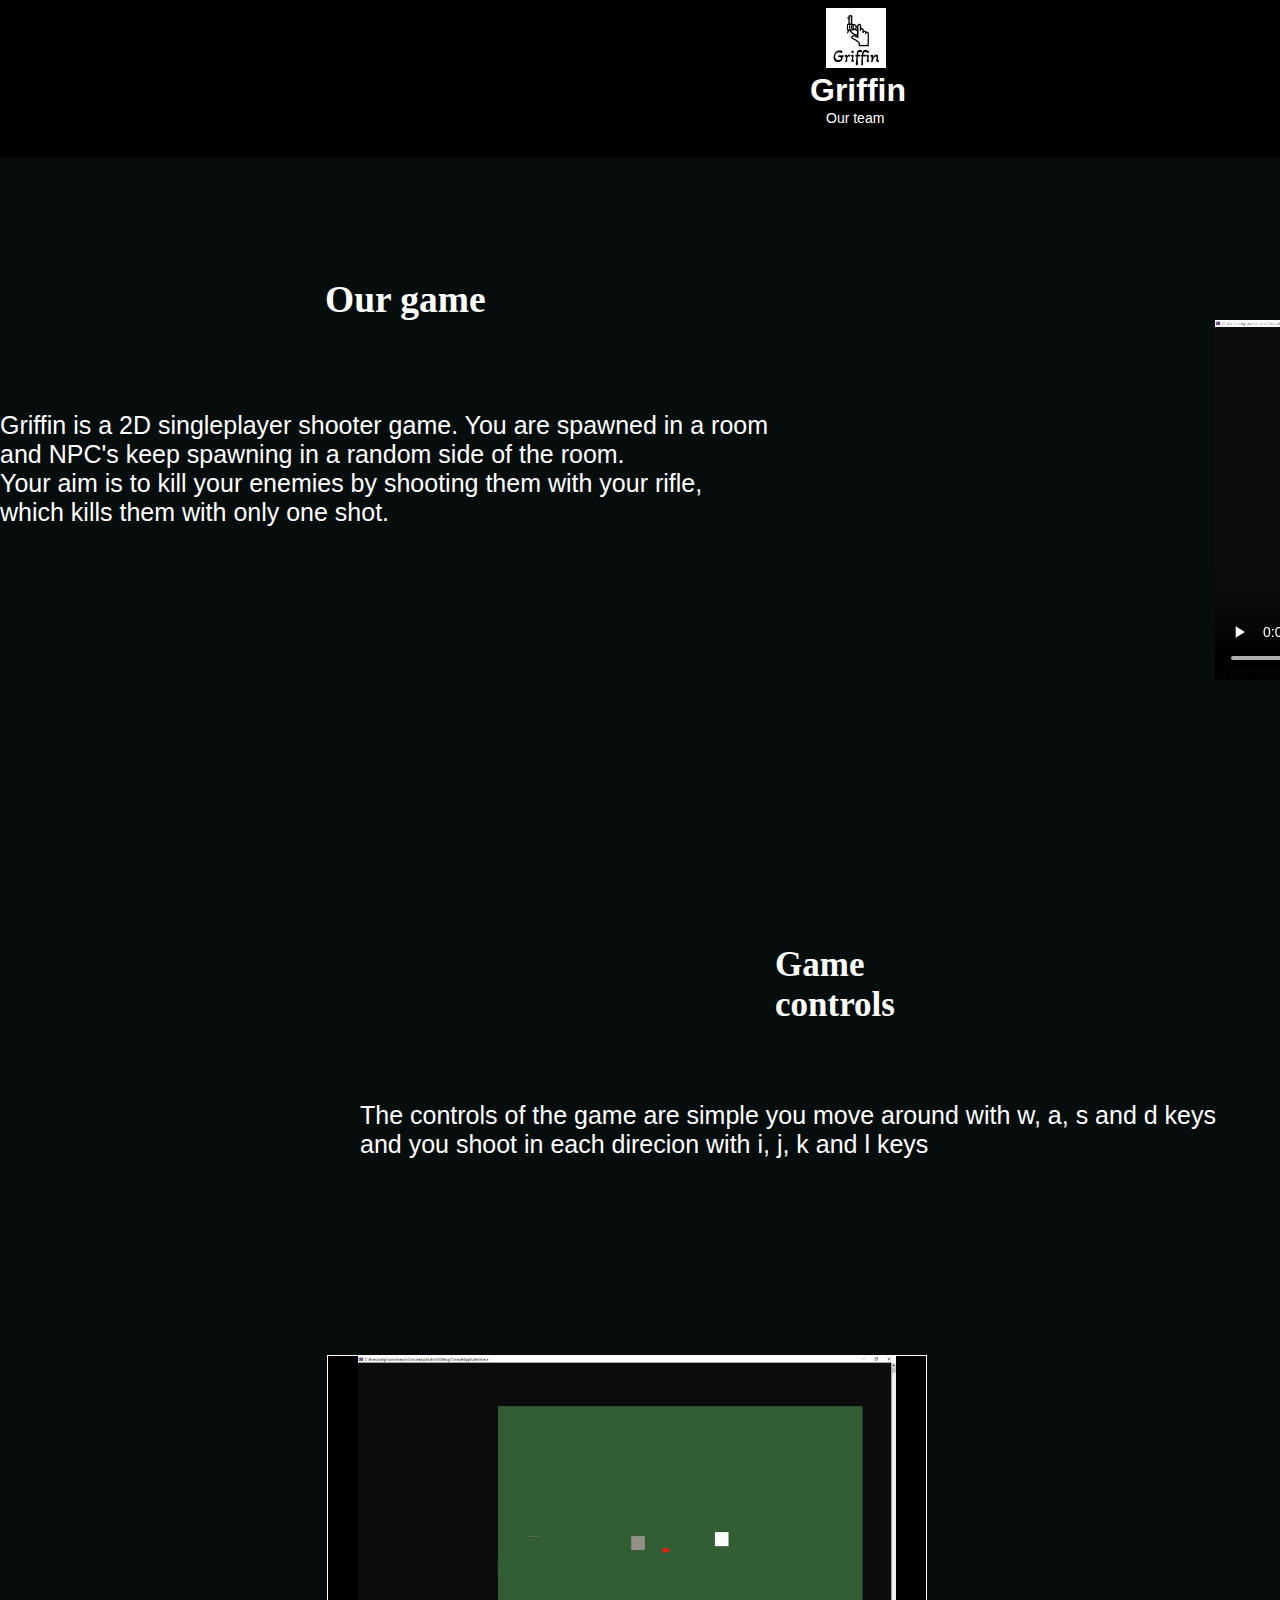
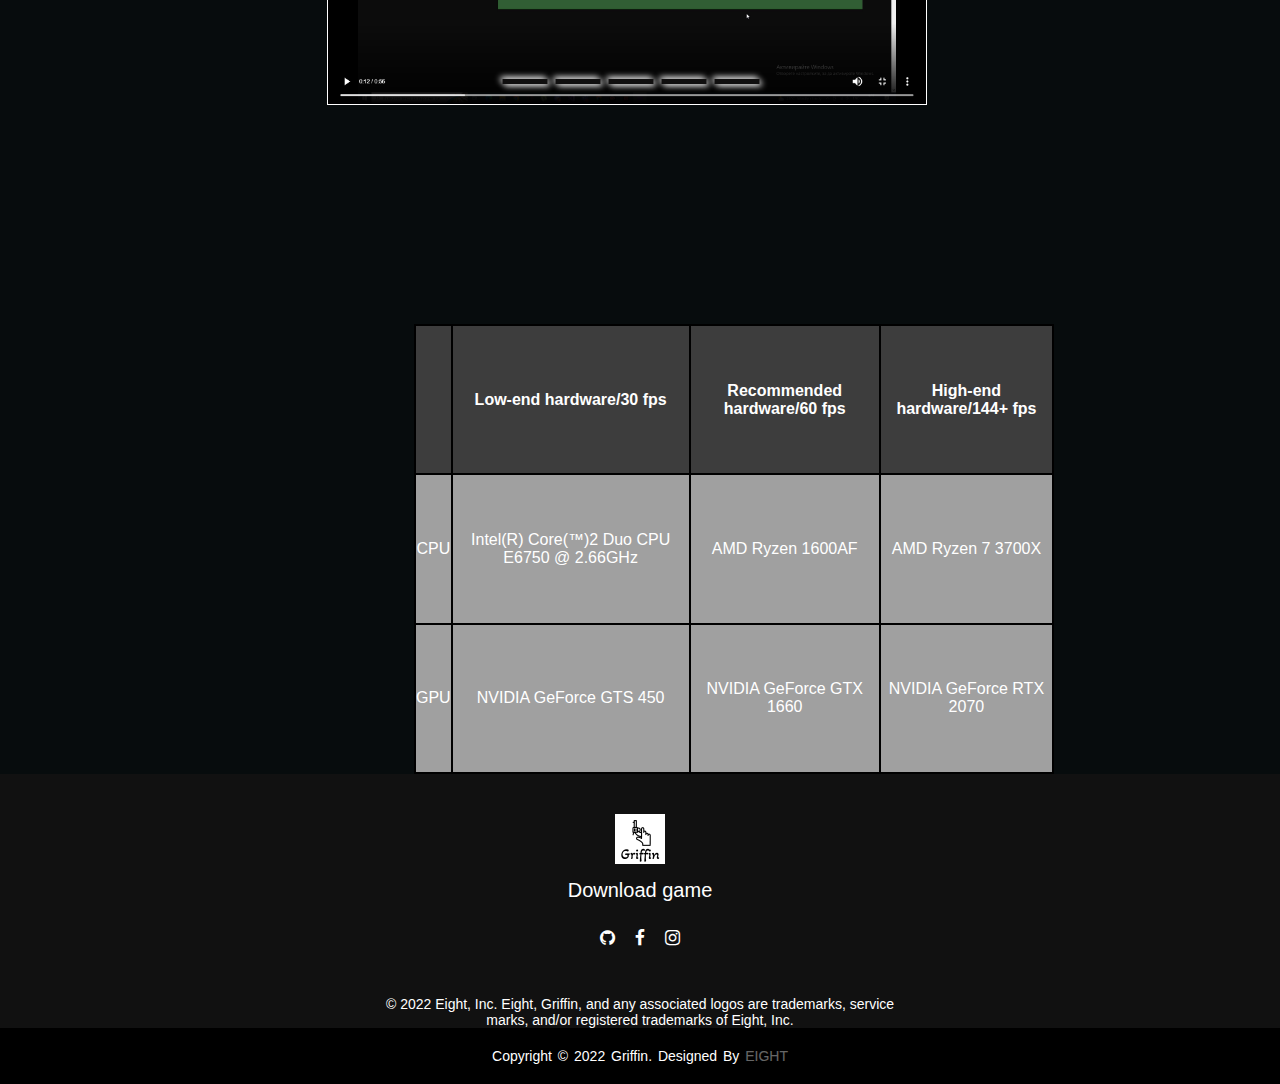
<file: site/Html/index.html>
<!DOCTYPE html>
<html lang="en">
<head>
    <meta name="viewport" content="width=device-width, initial-scale=1.0">
    <title>Adventure game</title>
    <link rel="stylesheet" href="https://cdnjs.cloudflare.com/ajax/libs/font-awesome/4.7.0/css/font-awesome.min.css">
    <link rel="stylesheet" href="../CSS/index.css">
</head>
<body>
    <!--Navbar configuration-->
    <div class="navbar">
        <div class="logo">
            <a href ="../Html/index.html"><img src="../Images/griffin logo.png" style="width: 60px;"></a>
        </div>
        <h1>Griffin</h1>
        <div class="list">
            <ul>
                <li><a href="../Html/our team.html">Our team</a></li>
            </ul>
        </div>
            <div class="login">
                <button><a href="sign in.html">Sign in</a></button>
            </div>
    </div>
    <!--First article-->
    <div class="section1">
        <section>
            <article>
                <h2>Our game </h2>
             <p>Griffin is a 2D singleplayer shooter game. You are spawned in a room<br> and NPC's keep spawning in a random side of the room.<br> Your aim is to kill your enemies by shooting them with your rifle,<br> which kills them with  only one shot.
            </p>
            <aside>
                <video controls loop>
                    <source src="../Images/game vid.mp4" type="video/mp4">
                </video>
            </aside>
            </article>
        </section>
    </div>
    <!--Second article-->
    <div class="section2">
        <section>
            <article>
                <h3>Game controls</h3>
                <p>
                    The controls of the game are simple you move around with w, a, s and d keys<br> 
                    and you shoot in each direcion with i, j, k and l keys
                </p>
            </article>
            <div class="container">
                <div class="slides">
                    <input type="radio" name="common" id="btn1" checked>
                    <input type="radio" name="common" id="btn2">
                    <input type="radio" name="common" id="btn3">
                    <input type="radio" name="common" id="btn4">
                    <input type="radio" name="common" id="btn5">
            
                    <div class="image first">
                        <img src="../Images/Screenshot (9).png"/>
                    </div>
                    <div class="image">
                        <img src="../Images/Screenshot (8).png"/>
                    </div>
                    <div class="image">
                        <img src="../Images/Screenshot (11).png"/>
                    </div>
                    <div class="image">
                        <img src="../Images/Screenshot (12).png"/>
                    </div>
                    <div class="image">
                        <img src="../Images/Screenshot (13).png"/>
                    </div>
                </div>
            
                <div class="navigator">
                    <label for="btn1" class="bar"></label>
                    <label for="btn2" class="bar"></label>
                    <label for="btn3" class="bar"></label>
                    <label for="btn4" class="bar"></label>
                    <label for="btn5" class="bar"></label>
                </div>
            </div>
            
        </section>
    </div>
    <!--Third article-->
    <div class="section3">
        <section>
            <article>
               <table>
                <tr>
              <th> </th>
              <th>Low-end hardware/30 fps</th>
              <th>Recommended hardware/60 fps</th>
              <th>High-end hardware/144+ fps</th>

                </tr>
                <tr>
                 <td>CPU</td>
                 <td>Intel(R) Core(™)2 Duo CPU E6750 @ 2.66GHz</td>
                 <td>AMD Ryzen 1600AF</td>
                 <td>AMD Ryzen 7 3700X</td>
                </tr>
                <tr>
                 <td>GPU</td>
                 <td>NVIDIA GeForce GTS 450</td>
                 <td>NVIDIA GeForce GTX 1660 </td>
                 <td>NVIDIA GeForce RTX 2070</td>
                </tr>
               </table>
            </article>
        </section>
    </div>
    <footer>
        <div class="footer-content">
            <h5><a href ="../Html/index.html"><img src="../Images/griffin logo.png" style="width: 50px;"></a></h5>
            <p><a href="../images/Code1.7z" download class="download-btn">Download game</a></p>
            <ul class="social">
                <li><a href="#"><i class="fa fa-github"></i></a></li>
                <li><a href="#"><i class="fa fa-facebook"></i></a></li>
                <li><a href="#"><i class="fa fa-instagram"></i></a></li>
            </ul>
            <a>&copy; 2022 Eight, Inc. Eight, Griffin, and any associated logos are trademarks, service<br> marks, and/or registered trademarks of Eight, Inc.</a>
        </div>
       <div class="footer-bottom">
                    <p>copyright &copy; 2022 Griffin. designed by <span>Eight</span></p>
       </div>


    </footer>
</body>
</html>
</file>
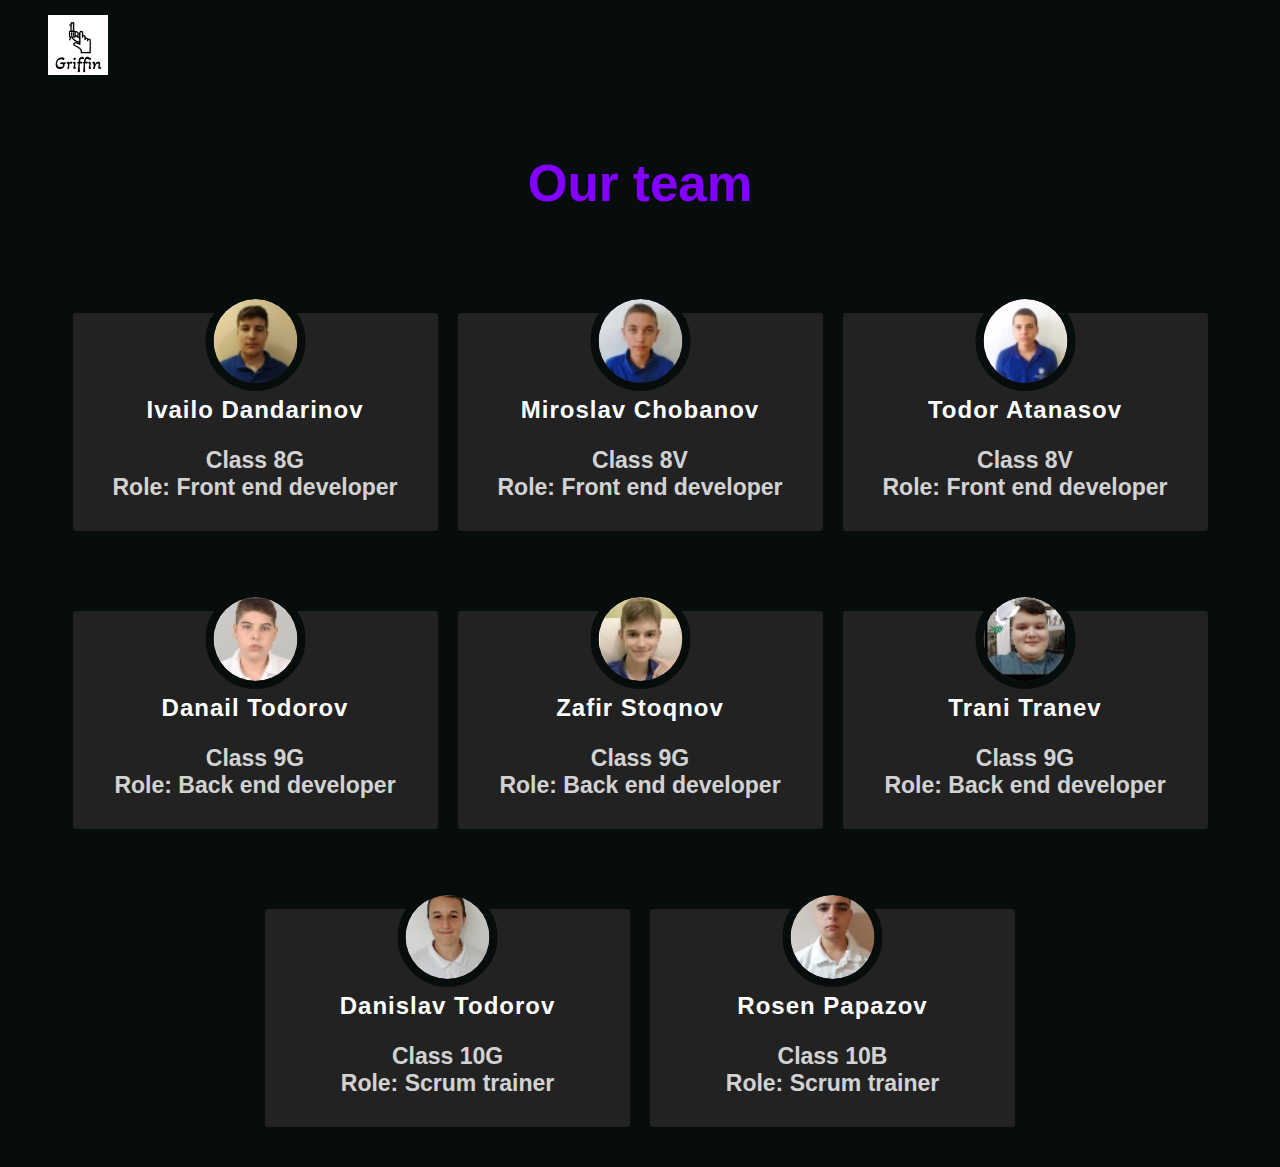
<file: site/Html/our team.html>
<!DOCTYPE html>
<html lang="en">
<head>
    <meta name="viewport" content="width=device-width, initial-scale=1.0">
    <link rel="stylesheet" href="../CSS/our team.css">
    <title>Our team</title>
</head>
<body>
<section>
    
    <div class="logo">
        <a href ="../Html/index.html"><img src="../Images/griffin logo.png" style="width: 60px;"></a>
        </div>
        <!--Creating 8 contaners for every person in the team-->
        <div class="head"><b>Our team</div>
        <div class="wrap">
            <div class="container">
                <div class="profile">
                    <div class="Imgbox">
                        <img src="../Images/Ivailo.jpg">
                    </div>
                    <h2>Ivailo Dandarinov</h2>
                </div>
                <p><br><br> Class 8G<br>
                    Role: Front end developer</p>   
                    
            </div>
            <div class="container">
                <div class="profile">
                    <div class="Imgbox">
                        <img src="../Images/Miroslav.jpg">
                    </div>
                    <h2>Miroslav Chobanov</h2>
                </div>
                <p><br><br> Class 8V<br>
                Role: Front end developer</p>
            </div>
            <div class="container">
                <div class="profile">
                    <div class="Imgbox">
                        <img src="../Images/Todor.jpg">
                    </div>
                    <h2>Todor Atanasov</h2>
                </div>
                <p><br><br> Class 8V<br>
                Role: Front end developer</p>
            </div>
            <div class="container">
                <div class="profile">
                    <div class="Imgbox">
                        <img src="../Images/Danail.jpg">
                    </div>
                    <h2>Danail Todorov</h2>
                </div>
                <p><br><br> Class 9G<br>
                Role: Back end developer</p>
            </div>
                <div class="container">
                    <div class="profile">
                        <div class="Imgbox">
                            <img src="../Images/Zafir.jpg">
                        </div>
                        <h2>Zafir Stoqnov</h2>
                    </div>
                    <p><br><br>Class 9G<br>
                        Role: Back end developer<br>
                        </p>
                </div>
                    <div class="container">
                        <div class="profile">
                            <div class="Imgbox">
                                <img src="../Images/Trani.jpg">
                            </div>
                            <h2>Trani Tranev</h2>
                        </div>
                        <p><br><br>Class 9G<br>
                            Role: Back end developer<br>
                            </p>
                    </div>
                        <div class="container">
                            <div class="profile">
                                <div class="Imgbox">
                                    <img src="../Images/Danislav.jpg">
                                </div>
                                <h2>Danislav Todorov</h2>
                            </div>
                            <p><br><br>Class 10G<br>
                                Role: Scrum trainer<br>
                                </p>
                        </div>
                            <div class="container">
                                <div class="profile">
                                    <div class="Imgbox">
                                        <img src="../Images/Rosen.jpg">
                                    </div>
                                    <h2>Rosen Papazov</h2>
                                </div>
                                <p><br><br>Class 10B<br>
                                    Role: Scrum trainer<br>
                                    </p>
                            </div>
        </div>
    </div>
</section>
</body>
</html>
</file>
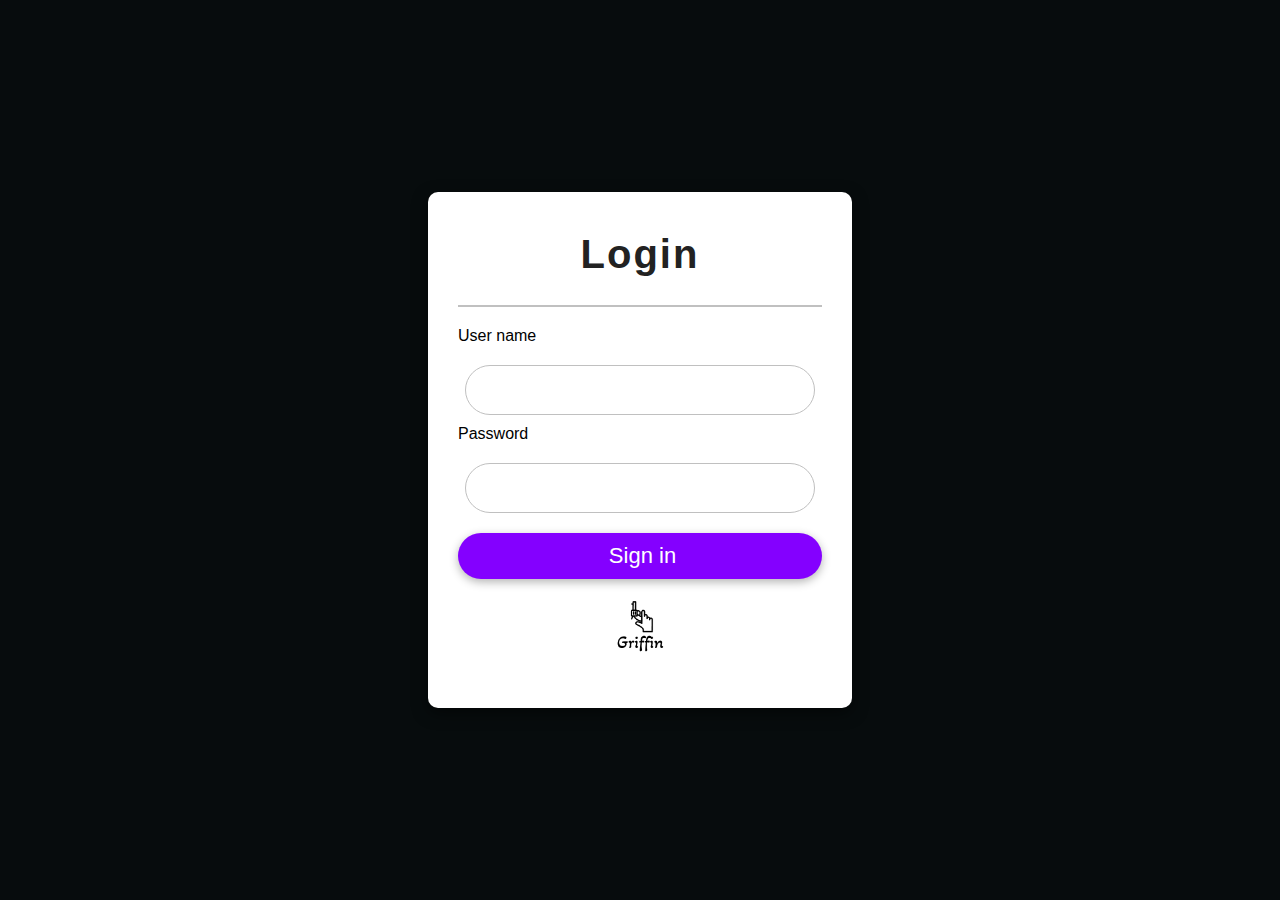
<file: site/Html/sign in.html>
<!DOCTYPE html>
<html lang="en">
<head>
   <meta name="viewport" content="width=device-width, initial-scale=1.0">
   <link rel="stylesheet" href="https://cdnjs.cloudflare.com/ajax/libs/font-awesome/4.7.0/css/font-awesome.css"/>
   <link rel="stylesheet" href="../CSS/sign in.css">
   <title>Sign in</title>
</head>
<body>
   <div class="container">
      <h2>Login</h2>
      <form action="">
         <label for="user">User name</label><br>
         <input type="text" id="user" required><br>
         <label for="pw">Password</label><br>
         <input type="password" id="pw" required><br>
         <button>
            <input type="submit" value="Sign in" id="btn">
         </button>
         <div class="logo">
         <a href ="../Html/index.html"><img src="../Images/griffin logo.png" style="width: 60px;"></a>
         </div>
      </form>
   </div>
</body>
</html>
</file>
<file: site/CSS/index.css>
/*Navbar style*/
* {
    margin: 0;
    padding: 0;
    box-sizing: border-box;
    font-family: sans-serif;
}

.navbar {
    overflow: hidden;
    background-color: #000;

}

h1 {
    color: #fff;
    
    margin-left: 90vh;

}

.logo {
    width: 2px;
    margin-left: 90vh;
    margin-top: 8px;

}

.navbar a {
    
    color: white;
    text-decoration: none;
    text-align: center;
    padding: 20px 16px;
    font-size: 14px;
    width: 100px;

}

.list {
    margin-left: 90vh;

}

/*sign in button*/
.login button {
    margin-left: 175vh;
    width: 6%;
    text-align: middle;
    height: 60px;
    border-radius: 15px;
    font-weight: bold;
    border: 2px solid rgb(80, 0, 172);
    background-color: rgb(140, 0, 255);
    color: #fff;
    cursor: pointer;
    overflow: hidden;
    margin-top: -100vh;
    position: relative;
    top: -50px;


}

/*Download button hover animation*/

.btn {
    background-color: DodgerBlue;
    border: none;
    color: white;
    padding: 12px 30px;
    cursor: pointer;
    font-size: 20px;
    width: 180px;
    border-radius: 15px;
    margin-top: -10000vh;

}

.btn:hover {
    background-color: RoyalBlue;
}

/*Background style*/

body {
    background-color: #070c0d;
    height: 100vh;
    
}
.section1 {
    color: #fff;
    font-size: 25px;
    font-family:candara;
}

.section1 h2 {
    padding: 200px 300px 100px 100px;
    font-family:candara;
    margin-left: 25vh;
    height: 40vh;
    margin-top: -10vh;
   margin-bottom: -3vh;
}
.section1 article{
    margin-top: 10px;

}

.section1 aside video {
    margin-left: 135vh;
    height: 40vh;
    margin-top: -23vh;
}

.section2 {
    color: #fff;
    font-size: 25px;
    font-family:candara;
}

.section2 h3 {
    padding: 200px 300px 100px 100px;
    font-family:candara;
    margin-left: 35vh;
    height: 40vh;
    margin-top: -121px;
    margin-bottom: -4px;
    font-size: 35px;
}

.section2 article {
    margin-top: 20vh;
    margin-left: 40vh;
}
.container{
	position: absolute;
	top: 50%;
	left: 49%;
	height: 350px;
	width: 600px;
	background: red;
	transform: translate(-50%,-50%);
	border: 1px solid #fff;
	overflow: hidden;
    margin-top: 120vh;
    
}
.navigator{
	display: flex;
	position: absolute;
	left: 50%;
	bottom: 20px;
	transform: translate(-50%);

}
.navigator .bar{
	height: 5px;
	width: 45px;
	background: #100f0f;
	cursor: pointer;
    margin-left: 8px;
    box-shadow: 2px 2px 6px #fff,-2px -2px 6px #fff;
}
.navigator .bar:hover{
	background: #fff;
}
input[type="radio"]{
	position: absolute;
	visibility: hidden;
}
.slides{
	display: flex;
	height: 100%;
	width: 500%;

}
.image{
	width: 20%;
	transition: 0.4s ease;
}
img{
	width: 100%;
	height: 100%;
}
#btn1:checked ~ .first{
	margin-left: 0;
}
#btn2:checked ~ .first{
	margin-left: -20%;
}
#btn3:checked ~ .first{
	margin-left: -40%;
}
#btn4:checked ~ .first{
	margin-left: -60%;
}
#btn5:checked ~ .first{
	margin-left: -80%;
}

.section3 {
    color: #fff;
}

.section3 h2 {
    margin-left: 40vh;
    margin-top: 10vh;
    margin: 4vh;
    margin-left: 40vh;
}

.section3 table {
    background-color: black;
    text-align: center;
    justify-content: center;
    margin-top: 100vh;
    margin-left: 46vh;
    width: 50vw;
    height: 50vh;
}

.section3 article {
    margin-top: -15vh;
}

.section3 th {
    background-color: rgb(61, 61, 61);
}

.section3 td {
    background-color: rgb(160, 160, 160);
}

h4 {
    text-align: center;
    margin-top: 35vh;
    font-size: 25px;
}

/*Footer style*/
.download-btn {
    text-decoration: none;
    color: #fff;
    margin-top: -30px;
    transition: 0.5s;
}

.download-btn:hover {
    color: purple;
}

footer {
    background: #111;
    height: auto;
    width: 100vw;
    font-family: "Open Sans";
    padding-top: 40px;
    color: #fff;
}

.footer-content {
    display: flex;
    align-items: center;
    justify-content: center;
    flex-direction: column;
    text-align: center;
    font-size: 14px;
}

.footer-content h3 {
    font-size: 2rem;
    font-weight: 400;
    text-transform: capitalize;
    line-height: 3rem;
}

.footer-content p {
    max-width: 500px;
    margin: 10px auto;
    line-height: 28px;
    font-size: 20px;
}

.social {
    list-style: none;
    display: flex;
    align-items: center;
    justify-content: center;
    margin: 1rem 0 3rem 0;
}

.social li {
    margin: 0 10px;
}

.social a {
    text-decoration: none;
    color: #fff;
}

.social a i {
    font-size: 1.1rem;
    transition: color 0.5s ease
}

.social a:hover i {
    color: purple;
}

.footer-bottom {
    background: #000;
    width: 100vw;
    padding: 20px 0;
    text-align: center;
}

.footer-bottom p {
    font-size: 14px;
    word-spacing: 2px;
    text-transform: capitalize;
}

.footer-bottom span {
    text-transform: uppercase;
    opacity: 0.4;
    font-weight: 200;
}
</file>
<file: site/CSS/our team.css>
* {
    margin: 0;
    padding: 0;
    box-sizing: border-box;
    font-family: 'poppins', sans-serif;
    box-sizing: border-box;

}

.logo {
    text-align: center;
    margin: 15px;
    width: 125px;
}

section {
    position: relative;
    min-height: 100vh;
    width: 100%;
    background: #070c0d;
    overflow: hidden;
}

.wrap {
    width: 100%;
    display: flex;
    justify-content: center;
    flex-wrap: wrap;
}

.wrap .container {
    position: relative;
    width: 365px;
    color: #fff;
    background: #222;
    margin: 40px 10px;
    padding: 30px 20px;
    border-radius: 3px;
    transition: 0.3s ease;
}

.wrap .container .profile {
    position: absolute;
    left: 50%;
    transform: translateX(-50%);
    top: -10%;
    width: 100%;
    display: block;
}

.wrap .container .profile .Imgbox {
    position: relative;
    height: 100px;
    width: 100px;
    margin: auto;
    border: 8px solid #070c0d;
    border-radius: 50%;
    overflow: hidden;
}

.wrap .container .profile .Imgbox img {
    position: absolute;
    height: 100%;
    width: 100%;
    top: 0;
    border-radius: 50%;
    transition: 0.3s ease;
    object-fit: cover;
}

.wrap .container .profile h2 {
    padding: 5px;
    text-transform: capitalize;
    color: #fff;
    letter-spacing: 1px;
    text-align: center;
}

.wrap .container p {
    margin-top: 50px;
    color: #fff;
    padding: 0 8px;
    font-size: 23px;
    opacity: 0.8;

}

p {
    text-align: center;
}

.head {
    display: inline-block;
    position: relative;
    color: #8400ff;
    font-size: 4vw;
    padding: 60px;
    width: 100%;
    text-align: center;
    font-weight: 800;
}
</file>
<file: site/CSS/sign in.css>
* {
    margin: 0%;
    padding: 0%;
    outline: none;
    box-sizing: border-box;
    font-family: 'poppins', sans-serif;
}

body {
    position: absolute;
    top: 50%;
    left: 50%;
    transform: translate(-50%, -50%);
    background: #070c0d;
}

.container {
    padding: 20px 30px;
    border-radius: 10px;
    background: #fff;
    box-shadow: 0 5px 15px rgba(0, 0, 0, 0.5);
    transition: 0.3s 0.5s ease-in;
}

.container h2 {
    position: relative;
    font-size: 40px;
    font-weight: 800;
    color: #222;
    padding: 20px 0;
    text-align: center;
    letter-spacing: 2px;
}

.container h2::after {
    position: absolute;
    content: '';
    width: 100%;
    height: 2px;
    background-color: #c0c0c0;
    left: 0;
    bottom: -10px;
}

.container form {
    margin: 30px 0;
}

input[type="text"],
input[type="password"] {
    width: 350px;
    height: 50px;
    border: 1px solid #c0c0c0;
    padding: 0 20px;
    font-size: 18px;
    border-radius: 25px;
    transition: 0.3s ease-in;
    margin: 20px 7px;
}

input[type="text"]:focus,
input[type="password"]:focus {
    border: 3px solid #8400ff;
    color: #8400ff;
}

.container form #user {
    margin-bottom: 10px;
}

.container form button {
    position: relative;
    width: 100%;
    padding: 10px 0;
    border: none;
    background-color: #8400ff;
    border-radius: 25px;
    box-shadow: 0 3px 10px rgba(0, 0, 0, 0.3);
}

.container form button:active {
    transform: scale(0.98);
}

.container form button .fa-send {
    color: #fff;
    font-size: 20px;
}

.container form button #btn {
    background-color: transparent;
    border: none;
    margin-left: 5px;
    color: #fff;
    font-size: 22px;
    font-weight: 400;
}

.logo {
    text-align: center;
    margin: 15px;
}
</file>
